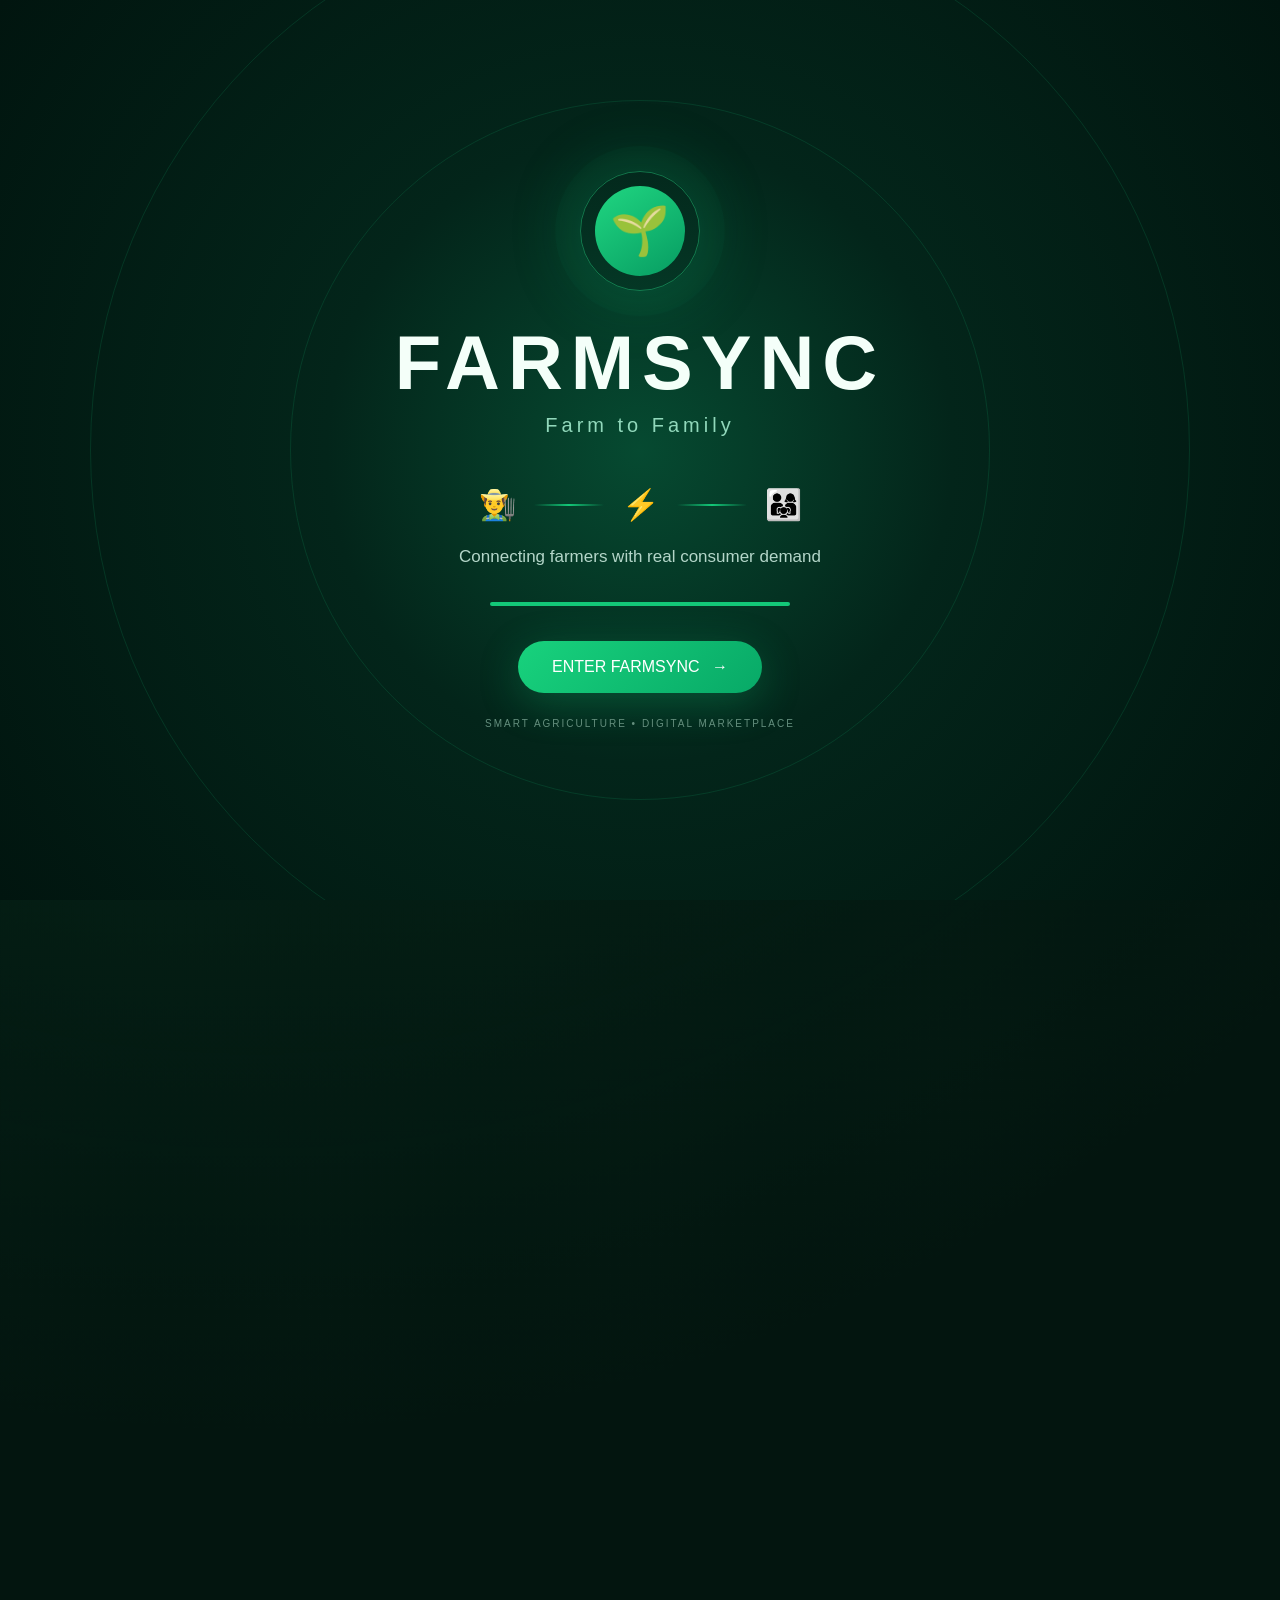
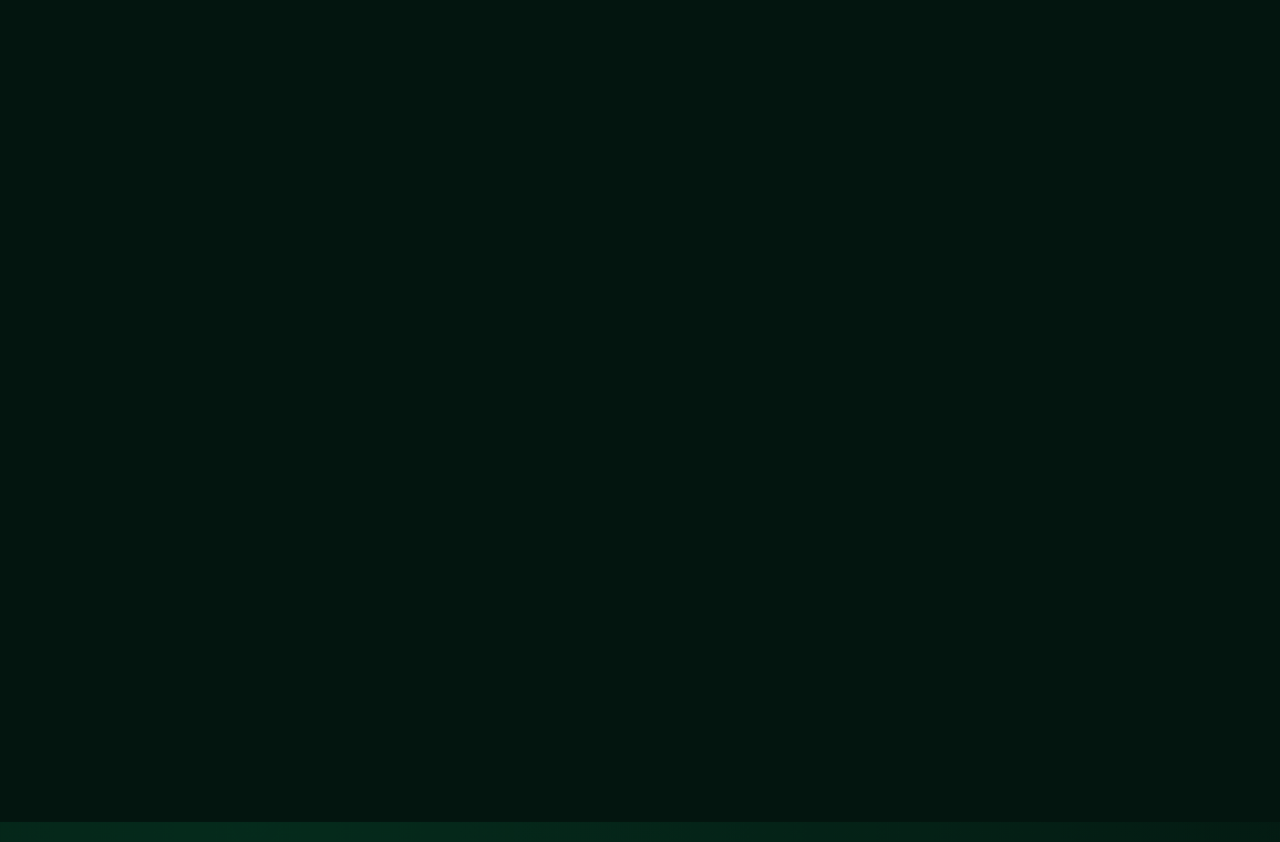
<file: index.html>
<!DOCTYPE html>
<html lang="en">
<head>
    <meta charset="UTF-8">
    <meta name="viewport" content="width=device-width, initial-scale=1.0">

    <meta name="theme-color" content="#062d20">

    <title>FARMSYNC | Farm to Family</title>

    <link rel="stylesheet" href="./style.css">
</head>

<body>

<!-- =========================
     DIGITAL ENTRANCE
========================= -->

<section id="splash" class="splash">

    <div class="orb orb1"></div>
    <div class="orb orb2"></div>

    <div class="splash-content">

        <div class="logo-ring">
            <div class="logo">🌱</div>
        </div>

        <h1>FARMSYNC</h1>

        <p class="tagline">Farm to Family</p>

        <div class="connection-animation">
            <span>👨‍🌾</span>
            <i></i>
            <b>⚡</b>
            <i></i>
            <span>👨‍👩‍👧</span>
        </div>

        <p class="splash-text">
            Connecting farmers with real consumer demand
        </p>

        <div class="loading-line">
            <div></div>
        </div>

        <button id="enterBtn" class="enter-btn">
            ENTER FARMSYNC <span>→</span>
        </button>

        <p class="powered">
            SMART AGRICULTURE • DIGITAL MARKETPLACE
        </p>

    </div>
</section>


<!-- =========================
     MAIN APP
========================= -->

<main id="app" class="app">

    <!-- TOP NAV -->

    <header class="topbar">

        <div class="brand">
            <div class="mini-logo">🌱</div>

            <div>
                <strong>FARMSYNC</strong>
                <small>Farm to Family</small>
            </div>
        </div>

        <div class="live-status">
            <span></span> LIVE
        </div>

    </header>


    <!-- HERO -->

    <section class="hero">

        <div>
            <span class="eyebrow">
                🌾 SMART AGRICULTURE PLATFORM
            </span>

            <h1>
                From Farm<br>
                <span>to Family</span>
            </h1>

            <p>
                Connect agricultural supply with real consumer demand
                using intelligent digital matching.
            </p>
        </div>

        <div class="hero-network">
            👨‍🌾
            <div class="network-line"></div>
            ⚡
            <div class="network-line"></div>
            👨‍👩‍👧
        </div>

    </section>


    <!-- ROLE SELECT -->

    <section class="role-section">

        <button id="farmerBtn" class="role-btn active">
            🌾 Farmer
        </button>

        <button id="consumerBtn" class="role-btn">
            🛒 Consumer
        </button>

    </section>


    <!-- =========================
         QUICK STATS
    ========================= -->

    <section class="stats-grid">

        <div class="stat-card">
            <span>👨‍🌾</span>
            <small>Farmers Connected</small>
            <strong id="farmerCount">12</strong>
        </div>

        <div class="stat-card">
            <span>⚡</span>
            <small>PowerPool Demand</small>
            <strong id="demandValue">500 kg</strong>
        </div>

        <div class="stat-card">
            <span>📦</span>
            <small>Active Produce</small>
            <strong id="produceCount">0</strong>
        </div>

        <div class="stat-card">
            <span>🎯</span>
            <small>Average Match</small>
            <strong>92%</strong>
        </div>

    </section>


    <!-- =========================
         FARMER DASHBOARD
    ========================= -->

    <section id="farmerDashboard" class="dashboard">

        <div class="section-heading">

            <div>
                <span class="section-label">FARMER NETWORK</span>
                <h2>🌾 Farmer Dashboard</h2>
            </div>

            <span class="live-pill">● LIVE</span>

        </div>


        <!-- ADD PRODUCE -->

        <div class="glass-card">

            <div class="card-title">
                <div>
                    <span class="icon-box">➕</span>
                    <div>
                        <h3>Add Produce</h3>
                        <p>List your fresh harvest</p>
                    </div>
                </div>
            </div>


            <div class="form-grid">

                <div class="input-group">
                    <label>Farmer Name</label>
                    <input
                        id="farmerName"
                        type="text"
                        placeholder="Enter farmer name">
                </div>

                <div class="input-group">
                    <label>Location</label>
                    <input
                        id="farmerLocation"
                        type="text"
                        placeholder="Enter location">
                </div>

                <div class="input-group">
                    <label>Crop / Produce</label>
                    <select id="cropName">

                        <option value="">Select produce</option>
                        <option>Tomato</option>
                        <option>Onion</option>
                        <option>Potato</option>
                        <option>Banana</option>
                        <option>Carrot</option>
                        <option>Brinjal</option>
                        <option>Chilli</option>

                    </select>
                </div>

                <div class="input-group">
                    <label>Quantity (kg)</label>
                    <input
                        id="quantity"
                        type="number"
                        placeholder="Example: 100">
                </div>

                <div class="input-group">
                    <label>Price / kg (₹)</label>
                    <input
                        id="price"
                        type="number"
                        placeholder="Example: 30">
                </div>

            </div>

            <button id="addProduceBtn" class="primary-btn">
                ➕ List My Produce
            </button>

        </div>


        <!-- FARMER PRODUCE -->

        <div class="glass-card">

            <div class="section-heading compact">

                <div>
                    <span class="section-label">MY LISTINGS</span>
                    <h3>Fresh Produce</h3>
                </div>

                <span id="farmerListingCount">0 Listings</span>

            </div>

            <div id="produceList" class="produce-list"></div>

        </div>


        <!-- POWERPOOL -->

        <div class="powerpool-card">

            <div class="power-header">

                <div>
                    <span class="section-label light">
                        ⚡ SMART DEMAND ENGINE
                    </span>

                    <h2>PowerPool</h2>

                    <p>
                        Aggregating consumer demand in real time
                    </p>
                </div>

                <div class="power-icon">⚡</div>

            </div>


            <div class="demand-meter">

                <div class="meter-top">
                    <span>Live Demand</span>
                    <strong id="demandNumber">500 kg</strong>
                </div>

                <div class="meter">
                    <div id="demandBar"></div>
                </div>

                <div class="meter-bottom">
                    <span>0 kg</span>
                    <span>1000 kg</span>
                </div>

            </div>


            <div class="pool-stats">

                <div>
                    <strong id="consumerRequests">24</strong>
                    <span>Consumer Requests</span>
                </div>

                <div>
                    <strong>8</strong>
                    <span>Farmers Matching</span>
                </div>

                <div>
                    <strong id="supplyGap">0 kg</strong>
                    <span>Supply Gap</span>
                </div>

            </div>


            <div class="matching-animation">

                <div class="match-node">
                    👥
                    <small>DEMAND</small>
                </div>

                <div class="match-flow">
                    <span></span>
                    <span></span>
                    <span></span>
                </div>

                <div class="pool-center">
                    ⚡
                    <small>POWERPOOL</small>
                </div>

                <div class="match-flow">
                    <span></span>
                    <span></span>
                    <span></span>
                </div>

                <div class="match-node">
                    🌾
                    <small>SUPPLY</small>
                </div>

            </div>

        </div>


        <!-- AI FORECAST -->

        <div class="glass-card">

            <div class="feature-heading">
                <span>🤖</span>

                <div>
                    <h3>AI Demand Forecast</h3>
                    <p>Demo prediction using market signals</p>
                </div>
            </div>

            <button id="forecastBtn" class="secondary-btn">
                🤖 Run AI Forecast
            </button>

            <div id="forecastResult" class="result-box">
                Click "Run AI Forecast" to generate demo prediction.
            </div>

        </div>


        <!-- RANDOM FARMERS -->

        <div class="glass-card">

            <div class="section-label">
                👨‍🌾 FARM NETWORK
            </div>

            <h3>Nearby Farmer Network</h3>

            <div id="randomFarmerGrid" class="people-grid"></div>

        </div>

    </section>


    <!-- =========================
         CONSUMER DASHBOARD
    ========================= -->

    <section
        id="consumerDashboard"
        class="dashboard hidden">

        <div class="section-heading">

            <div>
                <span class="section-label">FAMILY MARKET</span>
                <h2>🛒 Consumer Dashboard</h2>
            </div>

            <span class="live-pill">● LIVE</span>

        </div>


        <!-- SEARCH -->

        <div class="search-box">

            <span>🔎</span>

            <input
                id="searchInput"
                type="search"
                placeholder="Search tomato, onion, banana...">

        </div>


        <!-- DEMAND CREATOR -->

        <div class="glass-card">

            <div class="feature-heading">
                <span>⚡</span>

                <div>
                    <h3>Create Demand</h3>
                    <p>Your requirement joins the PowerPool</p>
                </div>
            </div>

            <div class="form-grid">

                <div class="input-group">
                    <label>Consumer Name</label>

                    <input
                        id="consumerName"
                        placeholder="Your name">
                </div>

                <div class="input-group">
                    <label>Location</label>

                    <input
                        id="consumerLocation"
                        placeholder="Your location">
                </div>

                <div class="input-group">
                    <label>Required Produce</label>

                    <select id="consumerCrop">

                        <option>Tomato</option>
                        <option>Onion</option>
                        <option>Potato</option>
                        <option>Banana</option>
                        <option>Carrot</option>

                    </select>
                </div>

                <div class="input-group">
                    <label>Required Quantity</label>

                    <input
                        id="consumerQty"
                        type="number"
                        placeholder="kg">
                </div>

            </div>

            <button
                id="demandBtn"
                class="primary-btn">

                ⚡ Join PowerPool

            </button>

        </div>


        <!-- PRODUCE MARKET -->

        <div class="glass-card">

            <div class="section-heading compact">

                <div>
                    <span class="section-label">
                        FRESH FROM FARMERS
                    </span>

                    <h3>Available Produce</h3>
                </div>

                <span class="online-dot">
                    ● Online
                </span>

            </div>

            <div id="consumerProduceList"></div>

        </div>


        <!-- MULTIPLE MATCHING -->

        <div class="match-card">

            <div class="section-label light">
                🎯 INTELLIGENT MATCHING
            </div>

            <h2>Multiple Farmer Matching</h2>

            <p>
                PowerPool can combine supply from multiple farmers
                to satisfy aggregated demand.
            </p>

            <button
                id="runMatchingBtn"
                class="match-btn">

                ⚡ Run Live Matching

            </button>

            <div id="matchingResult"></div>

        </div>


        <!-- RANDOM CONSUMERS -->

        <div class="glass-card">

            <span class="section-label">
                👥 CONSUMER NETWORK
            </span>

            <h3>Active Consumer Requests</h3>

            <div id="randomConsumerGrid"
                 class="people-grid"></div>

        </div>

    </section>


    <!-- =========================
         SMART FEATURES
    ========================= -->

    <section class="features-section">

        <div class="section-heading">

            <div>
                <span class="section-label">
                    DIGITAL AGRICULTURE
                </span>

                <h2>Smart Features</h2>
            </div>

        </div>


        <!-- LOCATION MATCH -->

        <div class="feature-card">

            <div class="feature-icon">📍</div>

            <div>
                <h3>Location Matching</h3>

                <p>
                    Match consumer demand with nearby farmer
                    supply for efficient sourcing.
                </p>
            </div>

            <span class="feature-status">
                ACTIVE
            </span>

        </div>


        <!-- DELIVERY -->

        <div class="glass-card">

            <div class="feature-heading">

                <span>🚚</span>

                <div>
                    <h3>Delivery Tracking</h3>

                    <p>Demo supply journey</p>
                </div>

            </div>


            <div class="delivery-track">

                <div class="delivery-step active">

                    <div>🌾</div>

                    <span>Farm</span>

                </div>

                <div class="delivery-line"></div>

                <div class="delivery-step">

                    <div>📦</div>

                    <span>Collection</span>

                </div>

                <div class="delivery-line"></div>

                <div class="delivery-step">

                    <div>🚚</div>

                    <span>Transit</span>

                </div>

                <div class="delivery-line"></div>

                <div class="delivery-step">

                    <div>🏠</div>

                    <span>Family</span>

                </div>

            </div>

            <button id="trackBtn"
                    class="secondary-btn">

                🚚 Start Tracking

            </button>

        </div>


        <!-- QR -->

        <div class="glass-card">

            <div class="feature-heading">

                <span>🔐</span>

                <div>
                    <h3>QR Traceability</h3>

                    <p>Farm-to-family trace demo</p>
                </div>

            </div>

            <button id="qrBtn"
                    class="secondary-btn">

                🔐 Generate Trace QR

            </button>

            <div id="qrResult"></div>

        </div>


        <!-- PRICE TREND -->

        <div class="glass-card">

            <div class="feature-heading">

                <span>📈</span>

                <div>
                    <h3>Price Trend</h3>

                    <p>Demo market price movement</p>
                </div>

            </div>

            <div class="price-chart">

                <div class="bar" style="height:45%">
                    <span>₹24</span>
                </div>

                <div class="bar" style="height:60%">
                    <span>₹27</span>
                </div>

                <div class="bar" style="height:50%">
                    <span>₹25</span>
                </div>

                <div class="bar" style="height:72%">
                    <span>₹30</span>
                </div>

                <div class="bar" style="height:82%">
                    <span>₹32</span>
                </div>

                <div class="bar" style="height:68%">
                    <span>₹29</span>
                </div>

            </div>

            <div class="chart-labels">
                <span>Mon</span>
                <span>Tue</span>
                <span>Wed</span>
                <span>Thu</span>
                <span>Fri</span>
                <span>Sat</span>
            </div>

        </div>

    </section>


    <!-- FOOTER -->

    <footer>

        <div class="footer-logo">
            🌱 FARMSYNC
        </div>

        <p>
            Farm to Family • Connecting Farmers with Consumer Demand
        </p>

        <small>
            College Smart Agriculture Demo • Prototype
        </small>

    </footer>

</main>


<!-- TOAST -->

<div id="toast" class="toast">
    <span>✓</span>
    <p id="toastMessage">Success</p>
</div>


<script src="./script.js"></script>

</body>
</html>
</file>
<file: style.css>
* {
    box-sizing: border-box;
    margin: 0;
    padding: 0;
}

:root {
    --green: #13c878;
    --green2: #08a866;
    --dark: #041b14;
    --dark2: #062b20;
    --card: #0b3528;
    --text: #f4fff9;
    --muted: #9bb9ad;
    --line: rgba(255,255,255,.09);
}

html {
    scroll-behavior: smooth;
}

body {
    font-family:
        Inter,
        Arial,
        Helvetica,
        sans-serif;

    background:
        radial-gradient(
            circle at 20% 0%,
            rgba(19,200,120,.12),
            transparent 35%
        ),
        #03150f;

    color: var(--text);

    min-height: 100vh;
}


/* =========================
   SPLASH
========================= */

.splash {
    position: fixed;
    inset: 0;

    z-index: 9999;

    display: flex;
    justify-content: center;
    align-items: center;

    overflow: hidden;

    background:
        radial-gradient(
            circle at center,
            #064a31 0%,
            #03251a 40%,
            #01150f 100%
        );

    transition:
        opacity .7s ease,
        visibility .7s ease;
}

.splash.hide {
    opacity: 0;
    visibility: hidden;
    pointer-events: none;
}

.splash-content {
    width: min(90%, 600px);
    text-align: center;
    position: relative;
    z-index: 3;

    animation: entrance .9s ease both;
}

@keyframes entrance {
    from {
        opacity: 0;
        transform: translateY(30px) scale(.96);
    }

    to {
        opacity: 1;
        transform: translateY(0) scale(1);
    }
}

.logo-ring {
    width: 120px;
    height: 120px;

    margin: 0 auto 28px;

    border-radius: 50%;

    display: grid;
    place-items: center;

    border: 1px solid rgba(46,255,157,.35);

    box-shadow:
        0 0 0 25px rgba(19,200,120,.035),
        0 0 70px rgba(19,200,120,.25);

    animation: pulse 3s infinite;
}

@keyframes pulse {
    50% {
        transform: scale(1.05);
    }
}

.logo {
    width: 90px;
    height: 90px;

    border-radius: 50%;

    display: grid;
    place-items: center;

    font-size: 48px;

    background:
        linear-gradient(
            145deg,
            #20d681,
            #079c62
        );
}

.splash h1 {
    font-size: clamp(42px, 8vw, 76px);
    letter-spacing: 8px;
    font-weight: 700;
}

.tagline {
    margin-top: 8px;

    color: #91d8bb;

    font-size: 20px;
    letter-spacing: 4px;
}

.connection-animation {
    margin: 50px auto 25px;

    display: flex;
    justify-content: center;
    align-items: center;

    gap: 18px;

    font-size: 30px;
}

.connection-animation i {
    width: 70px;
    height: 2px;

    display: block;

    background: linear-gradient(
        90deg,
        transparent,
        var(--green),
        transparent
    );

    animation: energy 1.2s infinite;
}

.connection-animation i:nth-of-type(2) {
    animation-delay: .4s;
}

@keyframes energy {
    0% {
        opacity: .2;
        transform: scaleX(.3);
    }

    50% {
        opacity: 1;
        transform: scaleX(1);
    }

    100% {
        opacity: .2;
        transform: scaleX(.3);
    }
}

.splash-text {
    color: #b4d6c9;
    font-size: 17px;
}

.loading-line {
    width: 300px;
    max-width: 80%;

    height: 4px;

    background: rgba(255,255,255,.1);

    margin: 35px auto;

    border-radius: 10px;

    overflow: hidden;
}

.loading-line div {
    width: 0;
    height: 100%;

    background: var(--green);

    animation: load 2s ease forwards;
}

@keyframes load {
    to {
        width: 100%;
    }
}

.enter-btn {
    border: none;

    padding: 17px 34px;

    border-radius: 50px;

    background:
        linear-gradient(
            135deg,
            #18d27d,
            #08a967
        );

    color: white;

    font-size: 16px;

    cursor: pointer;

    box-shadow:
        0 10px 40px rgba(19,200,120,.25);

    transition: .25s;
}

.enter-btn:hover {
    transform: translateY(-3px);
    box-shadow:
        0 15px 50px rgba(19,200,120,.4);
}

.enter-btn span {
    margin-left: 8px;
}

.powered {
    margin-top: 25px;

    font-size: 10px;

    letter-spacing: 2px;

    color: #648f7e;
}

.orb {
    position: absolute;

    border-radius: 50%;

    border: 1px solid rgba(30,220,140,.13);
}

.orb1 {
    width: 700px;
    height: 700px;
}

.orb2 {
    width: 1100px;
    height: 1100px;
}


/* =========================
   APP
========================= */

.app {
    width: min(1150px, 94%);
    margin: auto;

    opacity: 0;
    transform: translateY(20px);

    transition: .7s ease;

    padding-bottom: 50px;
}

.app.show {
    opacity: 1;
    transform: translateY(0);
}


/* =========================
   NAV
========================= */

.topbar {
    height: 80px;

    display: flex;
    align-items: center;
    justify-content: space-between;

    border-bottom: 1px solid var(--line);
}

.brand {
    display: flex;
    align-items: center;
    gap: 12px;
}

.mini-logo {
    width: 44px;
    height: 44px;

    border-radius: 14px;

    display: grid;
    place-items: center;

    background: linear-gradient(
        135deg,
        #1cd47f,
        #087b50
    );

    font-size: 24px;
}

.brand strong {
    display: block;
    letter-spacing: 2px;
}

.brand small {
    display: block;
    color: var(--muted);
    margin-top: 2px;
}

.live-status {
    font-size: 12px;
    color: #68e6aa;

    display: flex;
    gap: 7px;
    align-items: center;
}

.live-status span {
    width: 7px;
    height: 7px;

    border-radius: 50%;

    background: var(--green);

    box-shadow: 0 0 12px var(--green);

    animation: blink 1s infinite;
}

@keyframes blink {
    50% {
        opacity: .3;
    }
}


/* =========================
   HERO
========================= */

.hero {
    padding: 70px 0 35px;

    display: grid;
    grid-template-columns: 1fr auto;

    align-items: center;

    gap: 30px;
}

.eyebrow,
.section-label {
    color: #61dca5;

    font-size: 11px;

    letter-spacing: 2px;

    font-weight: 700;
}

.hero h1 {
    margin-top: 15px;

    font-size: clamp(42px, 7vw, 75px);

    line-height: .95;

    letter-spacing: -3px;
}

.hero h1 span {
    color: var(--green);
}

.hero p {
    margin-top: 22px;

    max-width: 620px;

    color: var(--muted);

    font-size: 17px;

    line-height: 1.7;
}

.hero-network {
    width: 230px;
    height: 230px;

    border-radius: 50%;

    border: 1px solid rgba(19,200,120,.18);

    display: flex;
    align-items: center;
    justify-content: center;

    gap: 8px;

    font-size: 28px;

    background:
        radial-gradient(
            circle,
            rgba(19,200,120,.13),
            transparent 70%
        );

    animation: float 4s ease-in-out infinite;
}

@keyframes float {
    50% {
        transform: translateY(-10px);
    }
}

.network-line {
    width: 25px;
    height: 2px;

    background: var(--green);
}


/* =========================
   ROLES
========================= */

.role-section {
    display: flex;
    gap: 10px;

    margin: 15px 0 25px;
}

.role-btn {
    border: 1px solid var(--line);

    background: rgba(255,255,255,.035);

    color: #a8c6ba;

    padding: 13px 25px;

    border-radius: 30px;

    cursor: pointer;

    font-size: 14px;

    transition: .25s;
}

.role-btn.active,
.role-btn:hover {
    color: white;

    border-color: var(--green);

    background:
        rgba(19,200,120,.14);

    box-shadow:
        0 0 25px rgba(19,200,120,.1);
}


/* =========================
   STATS
========================= */

.stats-grid {
    display: grid;

    grid-template-columns:
        repeat(4, 1fr);

    gap: 14px;

    margin-bottom: 35px;
}

.stat-card {
    padding: 20px;

    border: 1px solid var(--line);

    border-radius: 18px;

    background:
        rgba(255,255,255,.035);

    transition: .25s;
}

.stat-card:hover {
    transform: translateY(-4px);

    border-color:
        rgba(19,200,120,.3);
}

.stat-card span {
    font-size: 23px;
}

.stat-card small {
    display: block;

    color: var(--muted);

    margin-top: 10px;
}

.stat-card strong {
    display: block;

    margin-top: 5px;

    font-size: 25px;

    color: white;
}


/* =========================
   DASHBOARD
========================= */

.dashboard {
    animation: pageIn .5s ease;
}

@keyframes pageIn {
    from {
        opacity: 0;
        transform: translateY(15px);
    }

    to {
        opacity: 1;
        transform: translateY(0);
    }
}

.hidden {
    display: none !important;
}

.section-heading {
    display: flex;

    align-items: center;

    justify-content: space-between;

    margin: 25px 0 16px;
}

.section-heading h2 {
    margin-top: 6px;

    font-size: 27px;
}

.compact {
    margin: 0 0 20px;
}

.compact h3 {
    margin-top: 5px;
}

.live-pill {
    padding: 7px 12px;

    border-radius: 20px;

    background:
        rgba(19,200,120,.1);

    color: #54dc9c;

    font-size: 10px;
}


/* =========================
   CARDS
========================= */

.glass-card,
.feature-card {
    padding: 24px;

    border-radius: 22px;

    border: 1px solid var(--line);

    background:
        linear-gradient(
            145deg,
            rgba(12,56,42,.88),
            rgba(6,34,25,.75)
        );

    margin-bottom: 18px;
}

.card-title,
.feature-heading {
    display: flex;

    align-items: center;

    gap: 12px;

    margin-bottom: 22px;
}

.card-title > div,
.feature-heading {
    display: flex;
    align-items: center;
    gap: 12px;
}

.card-title h3,
.feature-heading h3 {
    font-size: 18px;
}

.card-title p,
.feature-heading p {
    margin-top: 4px;

    color: var(--muted);

    font-size: 13px;
}

.icon-box,
.feature-icon {
    width: 43px;
    height: 43px;

    border-radius: 13px;

    display: grid;
    place-items: center;

    background:
        rgba(19,200,120,.12);
}


/* =========================
   FORMS
========================= */

.form-grid {
    display: grid;

    grid-template-columns:
        repeat(2, 1fr);

    gap: 15px;

    margin-bottom: 18px;
}

.input-group label {
    display: block;

    margin-bottom: 7px;

    color: #91b4a5;

    font-size: 12px;
}

.input-group input,
.input-group select {
    width: 100%;

    padding: 13px 14px;

    border-radius: 12px;

    border: 1px solid var(--line);

    outline: none;

    background: rgba(0,0,0,.2);

    color: white;

    font-size: 14px;
}

.input-group select option {
    background: #082b20;
}

.input-group input:focus,
.input-group select:focus {
    border-color: var(--green);

    box-shadow:
        0 0 0 3px rgba(19,200,120,.08);
}


/* =========================
   BUTTONS
========================= */

.primary-btn,
.secondary-btn,
.match-btn {
    border: none;

    cursor: pointer;

    border-radius: 12px;

    padding: 13px 18px;

    font-size: 14px;

    transition: .25s;
}

.primary-btn {
    width: 100%;

    color: white;

    background:
        linear-gradient(
            135deg,
            #15ca79,
            #07975c
        );
}

.primary-btn:hover {
    transform: translateY(-2px);

    box-shadow:
        0 10px 30px rgba(19,200,120,.2);
}

.secondary-btn {
    color: #9ce9c5;

    border: 1px solid rgba(19,200,120,.25);

    background: rgba(19,200,120,.08);
}

.secondary-btn:hover {
    background: rgba(19,200,120,.16);
}

.match-btn {
    background: white;

    color: #06432d;

    font-weight: 700;

    margin-top: 20px;
}


/* =========================
   PRODUCE
========================= */

.produce-list {
    display: grid;

    gap: 10px;
}

.produce-card {
    display: flex;

    align-items: center;

    gap: 14px;

    padding: 15px;

    border: 1px solid var(--line);

    border-radius: 15px;

    background: rgba(255,255,255,.025);

    animation: cardIn .35s ease;
}

@keyframes cardIn {
    from {
        opacity: 0;
        transform: translateY(10px);
    }

    to {
        opacity: 1;
        transform: translateY(0);
    }
}

.produce-icon {
    width: 52px;
    height: 52px;

    flex-shrink: 0;

    border-radius: 14px;

    display: grid;
    place-items: center;

    background: rgba(19,200,120,.1);

    font-size: 27px;
}

.produce-info {
    flex: 1;
}

.produce-info h3 {
    font-size: 16px;
}

.produce-info p {
    color: var(--muted);

    font-size: 12px;

    margin-top: 4px;
}

.price {
    color: #5be2a2;

    font-weight: 700;

    margin-top: 6px;
}

.match-small {
    border: none;

    padding: 9px 12px;

    border-radius: 9px;

    cursor: pointer;

    color: white;

    background: rgba(19,200,120,.15);
}

.empty-box {
    padding: 35px;

    text-align: center;

    border-radius: 15px;

    color: var(--muted);

    border: 1px dashed var(--line);
}


/* =========================
   POWERPOOL
========================= */

.powerpool-card {
    padding: 28px;

    border-radius: 25px;

    margin-bottom: 18px;

    background:
        radial-gradient(
            circle at 50% 0%,
            rgba(19,200,120,.25),
            transparent 55%
        ),
        linear-gradient(
            145deg,
            #083f2d,
            #031e16
        );

    border: 1px solid rgba(19,200,120,.22);

    overflow: hidden;
}

.power-header {
    display: flex;

    justify-content: space-between;

    align-items: center;
}

.power-header h2 {
    font-size: 30px;

    margin-top: 5px;
}

.power-header p {
    color: var(--muted);

    margin-top: 5px;
}

.light {
    color: #75e7b2;
}

.power-icon {
    width: 65px;
    height: 65px;

    border-radius: 20px;

    display: grid;
    place-items: center;

    font-size: 32px;

    background:
        rgba(19,200,120,.12);

    box-shadow:
        0 0 35px rgba(19,200,120,.12);

    animation: electricity 1.4s infinite;
}

@keyframes electricity {
    50% {
        transform: scale(1.1) rotate(3deg);
    }
}

.demand-meter {
    margin-top: 30px;
}

.meter-top,
.meter-bottom {
    display: flex;

    justify-content: space-between;

    color: #9bc7b5;

    font-size: 12px;
}

.meter-top strong {
    color: white;

    font-size: 20px;
}

.meter {
    height: 11px;

    background: rgba(255,255,255,.08);

    border-radius: 20px;

    margin: 10px 0;

    overflow: hidden;
}

.meter > div {
    height: 100%;

    width: 50%;

    border-radius: inherit;

    background:
        linear-gradient(
            90deg,
            #09a967,
            #36ef9b
        );

    box-shadow:
        0 0 18px rgba(19,200,120,.5);

    transition: width .8s ease;
}

.pool-stats {
    display: grid;

    grid-template-columns:
        repeat(3,1fr);

    margin-top: 30px;

    border-top: 1px solid var(--line);

    padding-top: 20px;
}

.pool-stats div {
    text-align: center;

    border-right: 1px solid var(--line);
}

.pool-stats div:last-child {
    border: none;
}

.pool-stats strong {
    display: block;

    font-size: 20px;
}

.pool-stats span {
    display: block;

    color: var(--muted);

    font-size: 11px;

    margin-top: 4px;
}


/* MATCH ANIMATION */

.matching-animation {
    margin-top: 30px;

    display: flex;

    align-items: center;

    justify-content: center;

    gap: 15px;
}

.match-node {
    width: 65px;
    height: 65px;

    border-radius: 18px;

    display: flex;

    flex-direction: column;

    justify-content: center;

    align-items: center;

    background: rgba(255,255,255,.05);

    font-size: 22px;
}

.match-node small,
.pool-center small {
    font-size: 8px;

    color: #9bc7b5;

    margin-top: 3px;
}

.pool-center {
    width: 75px;
    height: 75px;

    border-radius: 50%;

    display: flex;

    flex-direction: column;

    align-items: center;

    justify-content: center;

    background:
        linear-gradient(
            135deg,
            #13c878,
            #087c4d
        );

    box-shadow:
        0 0 35px rgba(19,200,120,.25);

    font-size: 25px;
}

.match-flow {
    display: flex;

    gap: 4px;
}

.match-flow span {
    width: 5px;
    height: 5px;

    border-radius: 50%;

    background: var(--green);

    animation: flow 1s infinite;
}

.match-flow span:nth-child(2) {
    animation-delay: .2s;
}

.match-flow span:nth-child(3) {
    animation-delay: .4s;
}

@keyframes flow {
    0% {
        opacity: .1;
        transform: translateX(0);
    }

    50% {
        opacity: 1;
        transform: translateX(12px);
    }

    100% {
        opacity: .1;
        transform: translateX(24px);
    }
}


/* =========================
   FORECAST
========================= */

.result-box {
    margin-top: 15px;

    padding: 15px;

    border-radius: 13px;

    color: #a9cabe;

    background: rgba(0,0,0,.18);

    font-size: 13px;

    line-height: 1.8;
}

.forecast-active {
    border: 1px solid rgba(19,200,120,.3);

    color: white;
}


/* =========================
   SEARCH
========================= */

.search-box {
    display: flex;

    align-items: center;

    gap: 10px;

    padding: 14px 17px;

    border-radius: 15px;

    border: 1px solid var(--line);

    background: rgba(255,255,255,.035);

    margin-bottom: 18px;
}

.search-box input {
    width: 100%;

    background: transparent;

    border: none;

    outline: none;

    color: white;

    font-size: 14px;
}


/* =========================
   MATCH CARD
========================= */

.match-card {
    padding: 30px;

    border-radius: 23px;

    margin-bottom: 18px;

    background:
        linear-gradient(
            135deg,
            #11563c,
            #06271c
        );

    border:
        1px solid rgba(19,200,120,.25);
}

.match-card h2 {
    margin-top: 7px;

    font-size: 27px;
}

.match-card > p {
    color: #a8c9ba;

    margin-top: 8px;

    line-height: 1.6;
}

.match-result {
    margin-top: 20px;

    display: grid;

    gap: 10px;
}

.match-result-item {
    display: flex;

    align-items: center;

    justify-content: space-between;

    padding: 13px;

    border-radius: 12px;

    background: rgba(0,0,0,.15);

    animation: matchIn .5s ease;
}

@keyframes matchIn {
    from {
        opacity: 0;
        transform: translateX(-20px);
    }

    to {
        opacity: 1;
        transform: translateX(0);
    }
}

.score {
    color: #55e3a0;

    font-weight: 700;
}


/* =========================
   PEOPLE
========================= */

.people-grid {
    display: grid;

    grid-template-columns:
        repeat(3, 1fr);

    gap: 10px;
}

.person {
    padding: 14px;

    border-radius: 14px;

    background: rgba(255,255,255,.035);

    border: 1px solid var(--line);
}

.person-avatar {
    font-size: 23px;
}

.person strong {
    display: block;

    margin-top: 7px;

    font-size: 13px;
}

.person small {
    display: block;

    margin-top: 4px;

    color: var(--muted);
}


/* =========================
   FEATURES
========================= */

.features-section {
    margin-top: 35px;
}

.feature-card {
    display: flex;

    align-items: center;

    gap: 14px;
}

.feature-card > div:nth-child(2) {
    flex: 1;
}

.feature-card p {
    color: var(--muted);

    font-size: 13px;

    margin-top: 5px;

    line-height: 1.5;
}

.feature-status {
    color: #58dda0;

    font-size: 9px;

    padding: 6px 9px;

    border-radius: 10px;

    background: rgba(19,200,120,.1);
}


/* =========================
   DELIVERY
========================= */

.delivery-track {
    display: flex;

    align-items: center;

    justify-content: center;

    margin: 30px 0;

}

.delivery-step {
    text-align: center;

    color: #658f7e;

    transition: .5s;
}

.delivery-step div {
    width: 45px;
    height: 45px;

    display: grid;
    place-items: center;

    border-radius: 50%;

    background: rgba(255,255,255,.05);

    border: 1px solid var(--line);

    font-size: 20px;

    margin: auto;
}

.delivery-step span {
    display: block;

    margin-top: 7px;

    font-size: 9px;
}

.delivery-step.active {
    color: #64e2a6;
}

.delivery-step.active div {
    border-color: var(--green);

    background: rgba(19,200,120,.15);

    box-shadow:
        0 0 20px rgba(19,200,120,.18);
}

.delivery-line {
    width: 55px;

    height: 2px;

    background: var(--line);

    margin: 0 5px;
}


/* =========================
   QR
========================= */

.qr-demo {
    margin-top: 20px;

    padding: 20px;

    border-radius: 15px;

    display: flex;

    align-items: center;

    gap: 18px;

    background: rgba(0,0,0,.18);
}

.fake-qr {
    width: 90px;
    height: 90px;

    display: grid;
    place-items: center;

    background: white;

    color: #041b14;

    font-size: 17px;

    line-height: 15px;

    text-align: center;
}

.qr-demo strong {
    display: block;
}

.qr-demo small {
    display: block;

    color: var(--muted);

    margin-top: 5px;
}


/* =========================
   PRICE CHART
========================= */

.price-chart {
    height: 180px;

    display: flex;

    align-items: flex-end;

    justify-content: space-around;

    gap: 10px;

    padding-top: 25px;

    border-bottom: 1px solid var(--line);
}

.bar {
    width: 11%;

    max-width: 55px;

    border-radius:
        8px 8px 0 0;

    background:
        linear-gradient(
            180deg,
            #27dd8a,
            #087c4d
        );

    position: relative;

    animation: barGrow .8s ease;
}

@keyframes barGrow {
    from {
        height: 0 !important;
    }
}

.bar span {
    position: absolute;

    top: -22px;

    left: 50%;

    transform: translateX(-50%);

    font-size: 10px;

    color: #a7cdbd;
}

.chart-labels {
    display: flex;

    justify-content: space-around;

    color: #648d7d;

    font-size: 9px;

    padding-top: 8px;
}


/* =========================
   FOOTER
========================= */

footer {
    text-align: center;

    padding: 50px 10px 20px;

    color: #608779;
}

.footer-logo {
    color: white;

    font-size: 20px;

    letter-spacing: 2px;
}

footer p {
    margin-top: 8px;

    font-size: 12px;
}

footer small {
    display: block;

    margin-top: 8px;

    font-size: 10px;
}


/* =========================
   TOAST
========================= */

.toast {
    position: fixed;

    right: 20px;
    bottom: 20px;

    z-index: 10000;

    display: flex;

    align-items: center;

    gap: 10px;

    padding: 13px 17px;

    border-radius: 13px;

    background: #0c392a;

    border: 1px solid rgba(19,200,120,.3);

    box-shadow:
        0 15px 50px rgba(0,0,0,.4);

    transform:
        translateY(100px);

    opacity: 0;

    transition: .35s;
}

.toast.show {
    transform: translateY(0);

    opacity: 1;
}

.toast span {
    color: #5be3a1;
}


/* =========================
   RESPONSIVE
========================= */

@media (max-width: 800px) {

    .hero {
        grid-template-columns: 1fr;
    }

    .hero-network {
        display: none;
    }

    .stats-grid {
        grid-template-columns:
            repeat(2,1fr);
    }

    .people-grid {
        grid-template-columns:
            repeat(2,1fr);
    }
}


@media (max-width: 560px) {

    .app {
        width: 92%;
    }

    .topbar {
        height: 70px;
    }

    .hero {
        padding-top: 45px;
    }

    .hero h1 {
        font-size: 48px;
    }

    .stats-grid {
        gap: 8px;
    }

    .stat-card {
        padding: 14px;
    }

    .stat-card strong {
        font-size: 20px;
    }

    .form-grid {
        grid-template-columns: 1fr;
    }

    .pool-stats {
        gap: 5px;
    }

    .pool-stats strong {
        font-size: 16px;
    }

    .matching-animation {
        gap: 5px;
    }

    .match-node {
        width: 55px;
        height: 55px;
    }

    .pool-center {
        width: 65px;
        height: 65px;
    }

    .delivery-line {
        width: 15px;
    }

    .delivery-step div {
        width: 37px;
        height: 37px;
    }

    .delivery-step span {
        font-size: 8px;
    }

    .splash h1 {
        font-size: 42px;
        letter-spacing: 5px;
    }

    .connection-animation {
        margin-top: 35px;
    }

    .connection-animation i {
        width: 35px;
    }

    .qr-demo {
        flex-direction: column;
        align-items: flex-start;
    }
}
</file>
